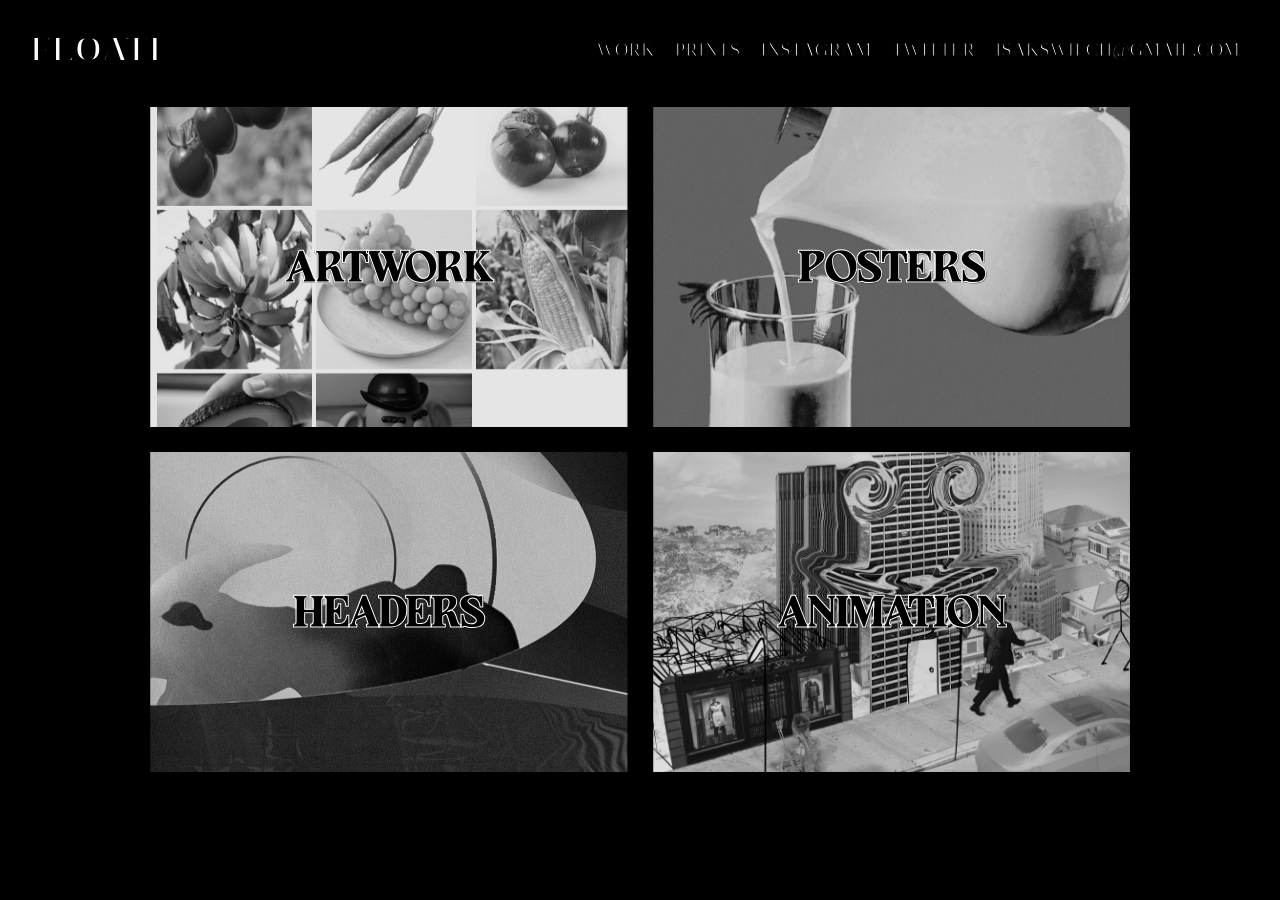
<file: index.html>
﻿<!DOCTYPE html>
<html lang="en">
<head>
    <meta charset="UTF-8">
    <meta name="viewport" content="width=device-width, initial-scale=1.0">
    <title>Portfolio</title>
    <link rel="stylesheet" href="shared-header.css?v=2">
    <script defer src="shared-header.js?v=3"></script>
    <style>
        :root { /* CSS variables for cover labels */
            --label-font-family: "Strong";
            --label-font-size: 90px;
            --label-font-weight: 700;
            --label-letter-spacing: 3;
            --cursor-move-range: 24;
            --image-parallax-strength: 1;
            --label-parallax-strength: 0.45;
            --label-outline-color: #ffffff;
            --label-outline-width: 1;
            --label-outline-width-mobile: 0.25;
            --cover-tint-opacity: 0.1;
        }

        * {
            margin: 0;
            padding: 0;
            box-sizing: border-box;
        }

        body {
            font-family: Arial, sans-serif;
            background-color: transparent;
            color: #333;
        }

        main {
            max-width: 1200px;
            margin: 27px auto 40px;
            padding: 0 20px;
            background-color: transparent;
        }

        .section {
            margin-bottom: 60px;
        }

        .section h2 {
            font-size: 24px;
            margin-bottom: 30px;
            text-transform: uppercase;
            letter-spacing: 1px;
        }

        .gallery {
            display: grid;
            grid-template-columns: repeat(auto-fit, minmax(250px, 1fr));
            gap: 20px;
        }

        .gallery-item {
            background: white;
            overflow: hidden;
            box-shadow: 0 2px 8px rgba(0,0,0,0.1);
            transition: transform 0.3s;
        }

        .gallery-item:hover {
            transform: translateY(-5px);
        }

        .gallery-item img {
            width: 100%;
            height: 300px;
            object-fit: cover;
            display: block;
        }

        .gallery-item p {
            padding: 15px;
            font-size: 14px;
        }

        .placeholder {
            width: 100%;
            height: 300px;
            background: #e0e0e0;
            display: flex;
            align-items: center;
            justify-content: center;
            color: #999;
            font-size: 14px;
        }

        @media (max-width: 768px) { /* For tablets and smaller screens */
            :root {
                --label-font-size: 62px;
                --label-letter-spacing: 1;
                --label-outline-width: var(--label-outline-width-mobile);
            }

            .gallery {
                grid-template-columns: repeat(auto-fit, minmax(150px, 1fr));
            }

            .tile-svg-animation {
                --label-font-size: 52px;
            }
        }

        .category-grid {
            display: grid;
            grid-template-columns: repeat(2, 1fr);
            gap: 25px;
            max-width: 980px;
            margin: 0 auto;
        }

        .category-tile {
            position: relative;
            overflow: hidden;
            border-radius: 0;
            box-shadow: 0 4px 12px rgba(0,0,0,0.15);
            cursor: pointer;
            transition: transform 0.18s ease, box-shadow 0.3s;
            text-decoration: none;
            display: block;
            height: 320px;
            z-index: 1;
            --move-x: 0px;
            --move-y: 0px;
        }

        .category-tile:hover {
            transform: translate(var(--move-x), var(--move-y)) scale(1.09);
            box-shadow: 0 8px 20px rgba(0,0,0,0.25);
            z-index: 2;
        }

        .tile-svg {
            position: absolute;
            inset: 0;
            width: 100%;
            height: 100%;
        }

        .tile-svg-image {
            filter: grayscale(100%);
            transition: filter 0.3s, transform 0.18s ease;
            will-change: transform;
            transform: translate(var(--image-move-x, 0px), var(--image-move-y, 0px));
        }

        .category-tile:hover .tile-svg-image {
            filter: grayscale(0%);
        }

        .tile-svg text {
            font-family: var(--label-font-family);
            font-size: var(--label-font-size);
            font-weight: var(--label-font-weight);
            letter-spacing: var(--label-letter-spacing);
        }

        .tile-svg-tint {
            fill: #000;
            opacity: var(--cover-tint-opacity);
            pointer-events: none;
        }

        .mask-label-text {
            transform: translate(var(--label-move-x, 0px), var(--label-move-y, 0px));
            transform-box: fill-box;
            transform-origin: center;
        }

        .label-outline {
            fill: none;
            stroke: var(--label-outline-color);
            stroke-width: calc(var(--label-outline-width) * 1px);
            vector-effect: non-scaling-stroke;
            paint-order: stroke;
            transform: translate(var(--label-move-x, 0px), var(--label-move-y, 0px));
            transform-box: fill-box;
            transform-origin: center;
            pointer-events: none;
        }
    </style>
</head>
<body>
    <div id="site-header"></div>

    <main>
        <div class="category-grid">
            <a href="artwork.html" class="category-tile">
                <svg class="tile-svg tile-svg-artwork" viewBox="0 0 1000 700" preserveAspectRatio="xMidYMid slice" aria-label="Artwork">
                    <defs>
                        <mask id="mask-artwork" maskUnits="userSpaceOnUse" x="0" y="0" width="1000" height="700">
                            <rect width="1000" height="700" fill="white" />
                            <text class="mask-label-text" x="500" y="350" fill="black" text-anchor="middle" dominant-baseline="middle">ARTWORK</text>
                        </mask>
                    </defs>
                    <image class="tile-svg-image" href="images/artwork/cover.jpg" width="1000" height="700" preserveAspectRatio="xMidYMid slice" mask="url(#mask-artwork)"/>
                    <rect class="tile-svg-tint" x="0" y="0" width="1000" height="700" />
                    <text class="label-outline" x="500" y="350" text-anchor="middle" dominant-baseline="middle">ARTWORK</text>
                </svg>
            </a>
            <a href="posters.html" class="category-tile">
                <svg class="tile-svg tile-svg-posters" viewBox="0 0 1000 700" preserveAspectRatio="xMidYMid slice" aria-label="Posters">
                    <defs>
                        <mask id="mask-posters" maskUnits="userSpaceOnUse" x="0" y="0" width="1000" height="700">
                            <rect width="1000" height="700" fill="white" />
                            <text class="mask-label-text" x="500" y="350" fill="black" text-anchor="middle" dominant-baseline="middle">POSTERS</text>
                        </mask>
                    </defs>
                    <image class="tile-svg-image" href="images/posters/cover.jpg" width="1000" height="700" preserveAspectRatio="xMidYMid slice" mask="url(#mask-posters)"/>
                    <rect class="tile-svg-tint" x="0" y="0" width="1000" height="700" />
                    <text class="label-outline" x="500" y="350" text-anchor="middle" dominant-baseline="middle">POSTERS</text>
                </svg>
            </a>
            <a href="headers.html" class="category-tile">
                <svg class="tile-svg tile-svg-headers" viewBox="0 0 1000 700" preserveAspectRatio="xMidYMid slice" aria-label="Headers">
                    <defs>
                        <mask id="mask-headers" maskUnits="userSpaceOnUse" x="0" y="0" width="1000" height="700">
                            <rect width="1000" height="700" fill="white" />
                            <text class="mask-label-text" x="500" y="350" fill="black" text-anchor="middle" dominant-baseline="middle">HEADERS</text>
                        </mask>
                    </defs>
                    <image class="tile-svg-image" href="images/headers/Cover.jpg" width="1000" height="700" preserveAspectRatio="xMidYMid slice" mask="url(#mask-headers)"/>
                    <rect class="tile-svg-tint" x="0" y="0" width="1000" height="700" />
                    <text class="label-outline" x="500" y="350" text-anchor="middle" dominant-baseline="middle">HEADERS</text>
                </svg>
            </a>
            <a href="animation.html" class="category-tile">
                <svg class="tile-svg tile-svg-animation" viewBox="0 0 1000 700" preserveAspectRatio="xMidYMid slice" aria-label="Animation">
                    <defs>
                        <mask id="mask-animation" maskUnits="userSpaceOnUse" x="0" y="0" width="1000" height="700">
                            <rect width="1000" height="700" fill="white" />
                            <text class="mask-label-text" x="500" y="350" fill="black" text-anchor="middle" dominant-baseline="middle">ANIMATION</text>
                        </mask>
                    </defs>
                    <image class="tile-svg-image" href="images/animation/Cover.jpg" width="1000" height="700" preserveAspectRatio="xMidYMid slice" mask="url(#mask-animation)"/>
                    <rect class="tile-svg-tint" x="0" y="0" width="1000" height="700" />
                    <text class="label-outline" x="500" y="350" text-anchor="middle" dominant-baseline="middle">ANIMATION</text>
                </svg>
            </a>
        </div>
    </main>

    <script>
        (function () {
            const tiles = document.querySelectorAll('.category-tile');
            const rootStyles = getComputedStyle(document.documentElement);
            const cursorMoveRange = parseFloat(rootStyles.getPropertyValue('--cursor-move-range')) || 24;
            const imageParallaxStrength = parseFloat(rootStyles.getPropertyValue('--image-parallax-strength')) || 0.45;
            const labelParallaxStrength = parseFloat(rootStyles.getPropertyValue('--label-parallax-strength')) || 1.35;

            tiles.forEach((tile) => {
                tile.addEventListener('mouseenter', () => {
                    tiles.forEach((otherTile) => {
                        otherTile.style.zIndex = '1';
                    });
                    tile.style.zIndex = '2';
                });

                tile.addEventListener('mousemove', (event) => {
                    const rect = tile.getBoundingClientRect();
                    const offsetX = (event.clientX - rect.left) / rect.width - 0.5;
                    const offsetY = (event.clientY - rect.top) / rect.height - 0.5;
                    const moveX = offsetX * cursorMoveRange;
                    const moveY = offsetY * cursorMoveRange;

                    tile.style.setProperty('--move-x', `${moveX}px`);
                    tile.style.setProperty('--move-y', `${moveY}px`);
                    tile.style.setProperty('--image-move-x', `${moveX * imageParallaxStrength}px`);
                    tile.style.setProperty('--image-move-y', `${moveY * imageParallaxStrength}px`);
                    tile.style.setProperty('--label-move-x', `${moveX * labelParallaxStrength}px`);
                    tile.style.setProperty('--label-move-y', `${moveY * labelParallaxStrength}px`);
                });

                tile.addEventListener('mouseleave', () => {
                    tile.style.setProperty('--move-x', '0px');
                    tile.style.setProperty('--move-y', '0px');
                    tile.style.setProperty('--image-move-x', '0px');
                    tile.style.setProperty('--image-move-y', '0px');
                    tile.style.setProperty('--label-move-x', '0px');
                    tile.style.setProperty('--label-move-y', '0px');
                });
            });
        })();
    </script>
</body>
</html>
</file>
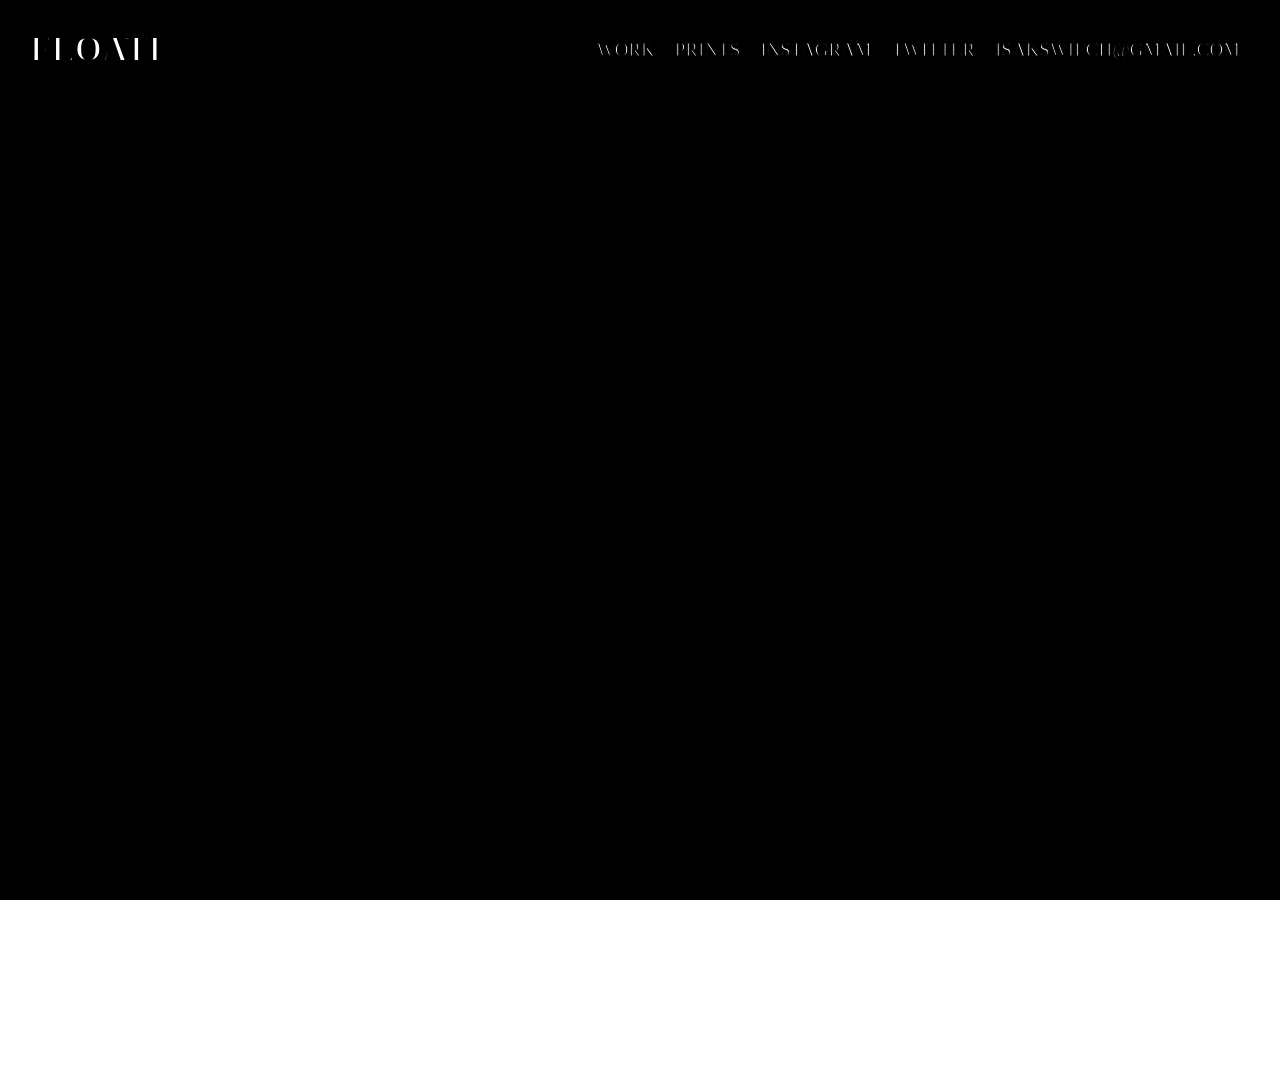
<file: animation.html>
<!DOCTYPE html>
<html lang="en">
<head>
    <meta charset="UTF-8">
    <meta name="viewport" content="width=device-width, initial-scale=1.0">
    <title>Animation - Portfolio</title>
    <link rel="stylesheet" href="shared-header.css?v=2">
    <script defer src="shared-header.js?v=3"></script>
    <style>
        * {
            margin: 0;
            padding: 0;
            box-sizing: border-box;
        }

        body {
            font-family: Arial, sans-serif;
            background-color: transparent;
            color: #333;
        }

        main {
            max-width: 1200px;
            margin: 27px auto 40px;
            padding: 0 20px;
        }
    </style>
</head>
<body>
    <div id="site-header"></div>

    <main>
        <div style="padding:80% 0 0 0;position:relative;">
            <iframe src="https://player.vimeo.com/video/683977513?badge=0&amp;autopause=0&amp;player_id=0&amp;app_id=58479&amp;autoplay=1&amp;muted=1&amp;loop=1&amp;unmute_button=0&amp;controls=1" frameborder="0" allow="autoplay; fullscreen; picture-in-picture; clipboard-write; encrypted-media; web-share" referrerpolicy="strict-origin-when-cross-origin" style="position:absolute;top:0;left:0;width:100%;height:100%;" title="Diabolical"></iframe>
        </div>
    </main>
    <script src="https://player.vimeo.com/api/player.js"></script>
</body>
</html>
</file>
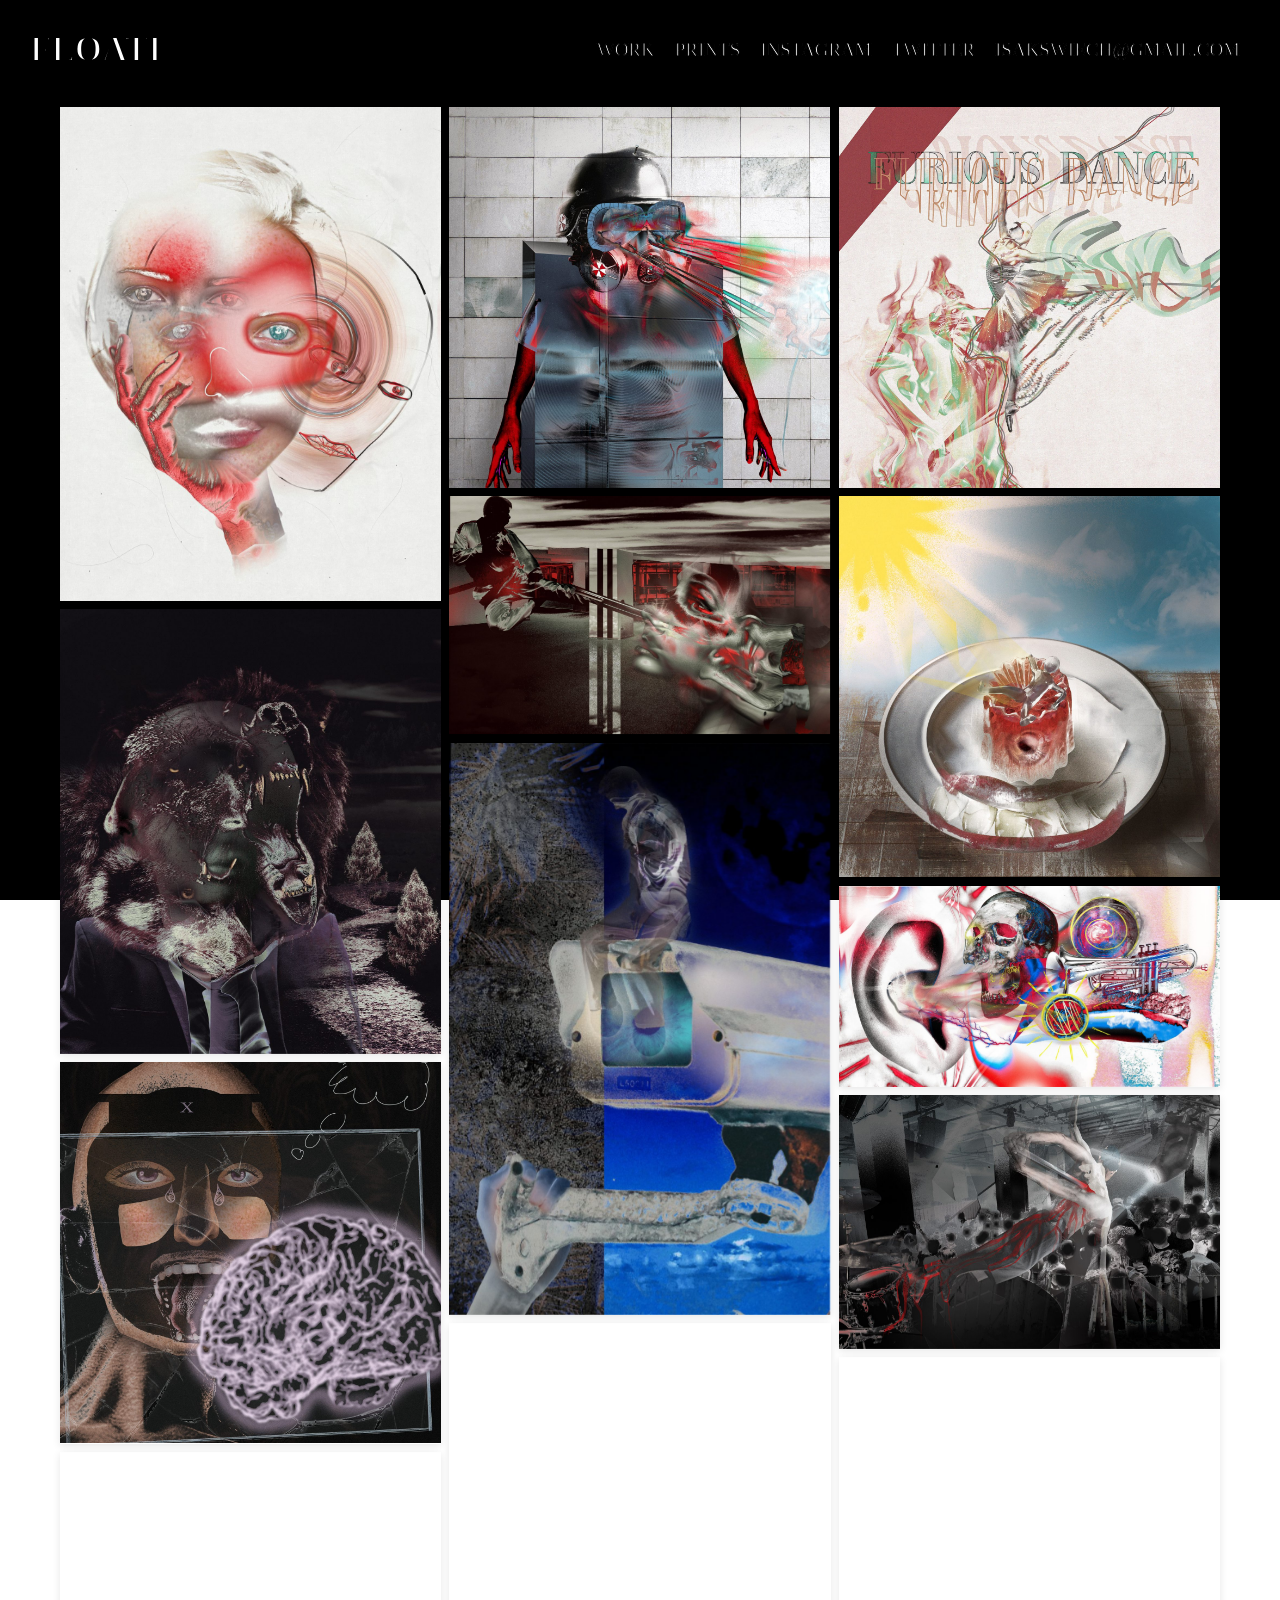
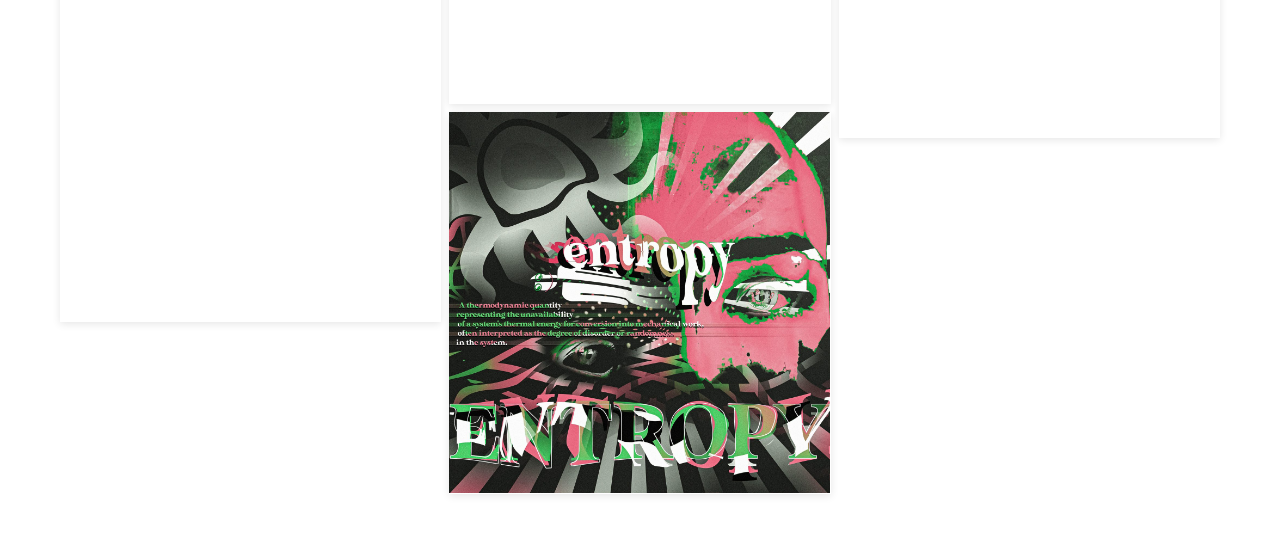
<file: artwork.html>
<!DOCTYPE html>
<html lang="en">
<head>
    <meta charset="UTF-8">
    <meta name="viewport" content="width=device-width, initial-scale=1.0">
    <title>Artwork - Portfolio</title>
    <link rel="stylesheet" href="shared-header.css?v=2">
    <script defer src="shared-header.js?v=3"></script>
    <link rel="stylesheet" href="shared-gallery.css">
    <script defer src="shared-gallery.js?v=5"></script>
    <style>
        * {
            margin: 0;
            padding: 0;
            box-sizing: border-box;
        }

        body {
            font-family: Arial, sans-serif;
            background-color: transparent;
            color: #333;
        }

        .gallery {
            --gallery-gap: 8px;
            --gallery-columns: 3;
            --gallery-columns-mobile: 2;
            --gallery-column-width: 320px;
            --gallery-column-width-mobile: 160px;
            --gallery-gap-mobile: 8px;
        }

        main {
            max-width: 1200px;
            margin: 27px auto 40px;
            padding: 0 20px;
        }
    </style>
</head>
<body>
    <div id="site-header"></div>

    <main>
        <div class="gallery" data-gallery-folder="images/artwork" data-gallery-preview-folder="images/artwork/previews" data-gallery-mobile-preview-folder="images/artwork/previews-mobile" data-gallery-prefix="Artwork" data-gallery-mode="numbered" data-gallery-loading="lazy" data-gallery-max="14"></div>
    </main>
</body>
</html>
</file>
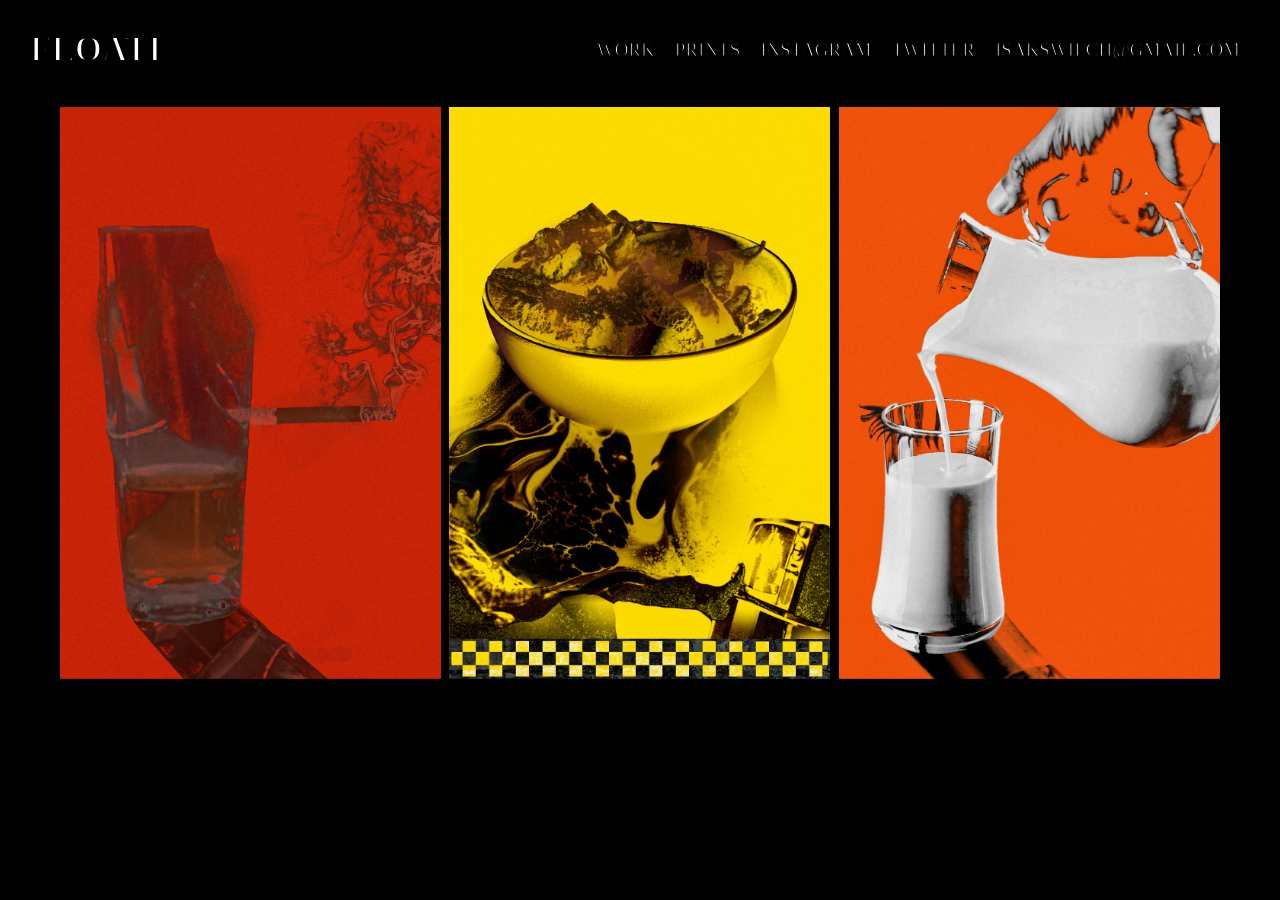
<file: posters.html>
<!DOCTYPE html>
<html lang="en">
<head>
    <meta charset="UTF-8">
    <meta name="viewport" content="width=device-width, initial-scale=1.0">
    <title>Posters - Portfolio</title>
    <link rel="stylesheet" href="shared-header.css?v=2">
    <script defer src="shared-header.js?v=3"></script>
    <link rel="stylesheet" href="shared-gallery.css">
    <script defer src="shared-gallery.js?v=5"></script>
    <style>
        * {
            margin: 0;
            padding: 0;
            box-sizing: border-box;
        }

        body {
            font-family: Arial, sans-serif;
            background-color: transparent;
            color: #333;
        }

        .gallery {
            --gallery-column-width: 360px;
            --gallery-gap: 8px;
            --gallery-column-width-mobile: 160px;
            --gallery-gap-mobile: 8px;
        }

        main {
            max-width: 1200px;
            margin: 27px auto 40px;
            padding: 0 20px;
        }
    </style>
</head>
<body>
    <div id="site-header"></div>

    <main>
        <div class="gallery" data-gallery-folder="images/posters" data-gallery-prefix="Poster" data-gallery-mode="numbered" data-gallery-max="3"></div>
    </main>
</body>
</html>
</file>
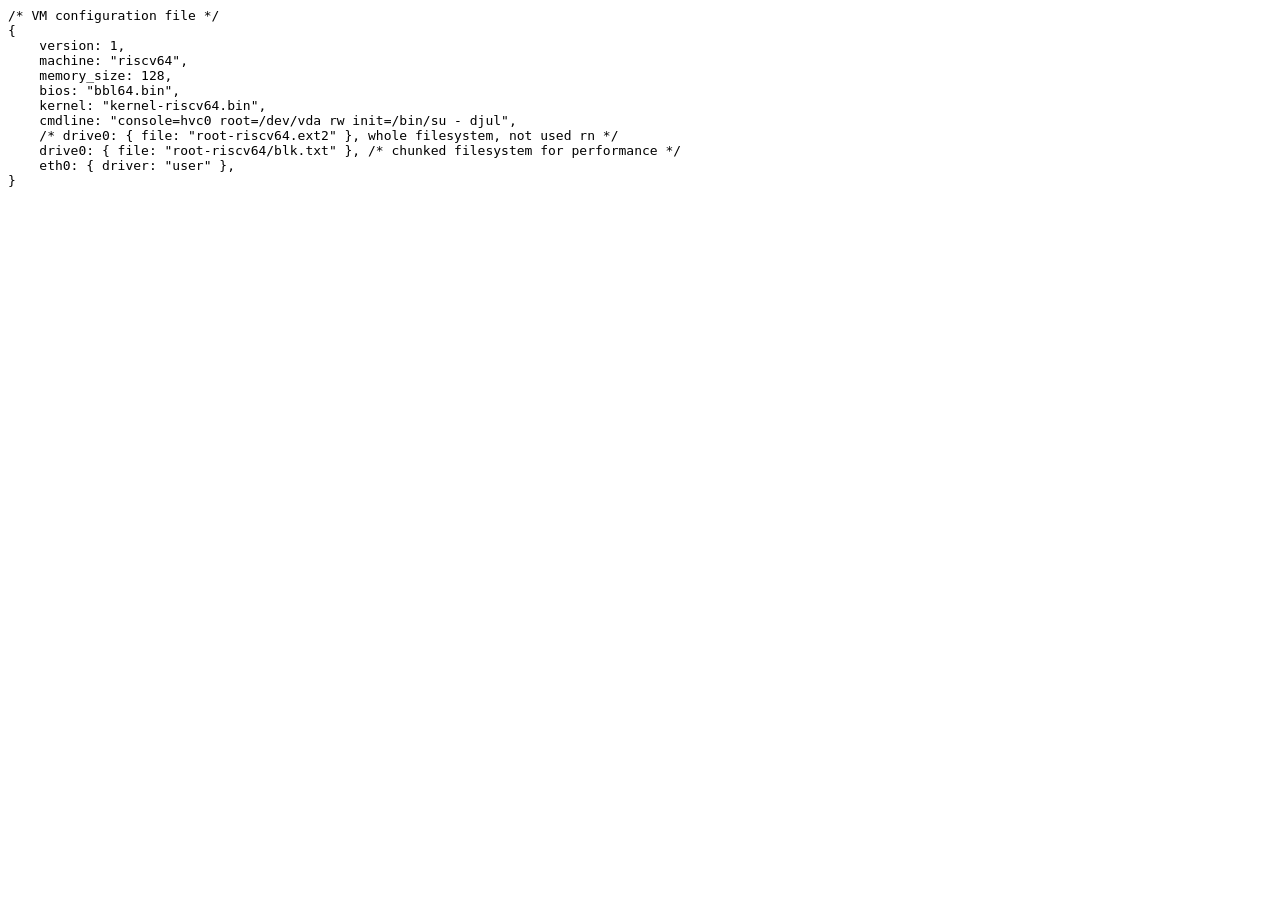
<file: root-riscv64.cfg.html>
﻿<html><head>
<link rel="icon" data-savepage-href="https://rb.djul.se/favicon.ico" href=""><link rel="stylesheet" href="resource://content-accessible/plaintext.css"><link href="data:text/css,%3Ais(%5Bid*%3D'google_ads_iframe'%5D%2C%5Bid*%3D'taboola-'%5D%2C.taboolaHeight%2C.taboola-placeholder%2C%23top-ad%2C%23credential_picker_container%2C%23credentials-picker-container%2C%23credential_picker_iframe%2C%5Bid*%3D'google-one-tap-iframe'%5D%2C%23google-one-tap-popup-container%2C.google-one-tap__module%2C.google-one-tap-modal-div%2C%23amp_floatingAdDiv%2C%23ez-content-blocker-container)%20%7Bdisplay%3Anone!important%3Bmin-height%3A0!important%3Bheight%3A0!important%3B%7D" rel="stylesheet" type="text/css">
<style id="savepage-cssvariables">
  :root {
  }
</style>
<script id="savepage-shadowloader" type="text/javascript">
  "use strict";
  window.addEventListener("DOMContentLoaded",
  function(event) {
    savepage_ShadowLoader(5);
  },false);
  function savepage_ShadowLoader(c){createShadowDOMs(0,document.documentElement);function createShadowDOMs(a,b){var i;if(b.localName=="iframe"||b.localName=="frame"){if(a<c){try{if(b.contentDocument.documentElement!=null){createShadowDOMs(a+1,b.contentDocument.documentElement)}}catch(e){}}}else{if(b.children.length>=1&&b.children[0].localName=="template"&&b.children[0].hasAttribute("data-savepage-shadowroot")){b.attachShadow({mode:"open"}).appendChild(b.children[0].content);b.removeChild(b.children[0]);for(i=0;i<b.shadowRoot.children.length;i++)if(b.shadowRoot.children[i]!=null)createShadowDOMs(a,b.shadowRoot.children[i])}for(i=0;i<b.children.length;i++)if(b.children[i]!=null)createShadowDOMs(a,b.children[i])}}}
</script>
<meta name="savepage-url" content="https://rb.djul.se/root-riscv64.cfg">
<meta name="savepage-title" content="">
<meta name="savepage-pubdate" content="Unknown">
<meta name="savepage-from" content="https://rb.djul.se/root-riscv64.cfg">
<meta name="savepage-date" content="Wed Dec 18 2024 11:27:37 GMT+0100 (Central European Standard Time)">
<meta name="savepage-state" content="Standard Items; Retain cross-origin frames; Merge CSS images; Remove unsaved URLs; Load lazy images in existing content; Max frame depth = 5; Max resource size = 50MB; Max resource time = 10s;">
<meta name="savepage-version" content="28.11">
<meta name="savepage-comments" content="">
  </head><body cz-shortcut-listen="true"><pre>/* VM configuration file */
{
    version: 1,
    machine: "riscv64",
    memory_size: 128,
    bios: "bbl64.bin",
    kernel: "kernel-riscv64.bin",
    cmdline: "console=hvc0 root=/dev/vda rw init=/bin/su - djul",
    /* drive0: { file: "root-riscv64.ext2" }, whole filesystem, not used rn */
    drive0: { file: "root-riscv64/blk.txt" }, /* chunked filesystem for performance */
    eth0: { driver: "user" },
}
</pre></body></html>
</file>
<file: shared-header.css>
@font-face {
    font-family: "Strong";
    src: url(Strong.ttf) format("truetype");
}

:root {
    --mobile-menu-font-family: "Strong", sans-serif;
    --mobile-menu-font-size: 16px;
    --mobile-menu-font-weight: 400;
    --mobile-menu-letter-spacing: 0.08em;
    --mobile-menu-text-color: #ffffff;
    --mobile-menu-background: transparent;
    --mobile-menu-border: 1px solid rgb(0, 0, 0);
    --mobile-menu-padding: 6px 8px;
    --mobile-menu-top: 22px;
    --mobile-menu-right: 22px;
    --mobile-logo-outline-width: 1px;
    --mobile-logo-outline-color: black;
}

.site-video-bg { /* static background for video */
    position: fixed;
    inset: 0;
    z-index: -1;
    pointer-events: none;
    background: black;
    overflow: hidden;
    isolation: isolate;
}

.site-video-bg-video { /* video element */
    display: block;
    width: 100%;
    height: 100%;
    object-fit:contain;
    object-position: center top;
}

header {
    background: transparent;
    padding: 0px;
    border-bottom: none;
    position: sticky;
    top: 0;
    left: 0;
    width: 100%;
    z-index: 1000;
    pointer-events: auto;
}

.header-content {
    max-width: 1400px;
    margin: 0 auto;
    display: flex;
    justify-content: space-between;
    align-items: center;
    padding: 30px 40px 10px 30px;
    position: relative;
}

.menu-toggle {
    display: none;
    border: 1px solid rgb(0, 0, 0);
    background: transparent;
    color: #fff;
    font-size: 12px;
    text-transform: uppercase;
    letter-spacing: 0.08em;
    padding: 8px 12px;
    cursor: pointer;
    appearance: none;
    -webkit-appearance: none;
}

.header-right {
    display: flex;
    gap: 20px;
    margin-left: auto;
    justify-content: flex-end;
    align-items: center;
    flex-wrap: nowrap;
}

.header-right a {
    color: #fff;
    text-decoration: none;
    font-weight: 500;
    text-transform: uppercase;
    font-size: 19px;
    font-family:'Times New Roman', Times, serif;
    -webkit-text-stroke: 1px black;
}

.header-left {
    gap: 0px;
    flex-wrap: nowrap;
}

.header-left a {
    color: #fff;
    text-decoration: none;
    text-transform: uppercase;
    font-size: 35px;
    font-weight: bold;
    font-family:'Times New Roman', Times, serif;
    -webkit-text-stroke: 2px black;
}

.header-right a:hover {
    color: black;
}

.header-left a:hover {
    color: black;
}

@media (max-width: 1024px) { /* For mobile devices */
    .header-content {
        gap: 10px;
        align-items: center;
        padding: 14px 90px 8px 16px;
    }

    .header-left {
        flex: 0 0 auto;
    }

    .menu-toggle {
        display: block;
        position: absolute;
        top: var(--mobile-menu-top);
        right: var(--mobile-menu-right);
        z-index: 1200;
        border: var(--mobile-menu-border);
        background: var(--mobile-menu-background);
        color: var(--mobile-menu-text-color);
        font-family: var(--mobile-menu-font-family);
        font-size: var(--mobile-menu-font-size);
        font-weight: var(--mobile-menu-font-weight);
        letter-spacing: var(--mobile-menu-letter-spacing);
        padding: var(--mobile-menu-padding);
        text-transform: uppercase;
    }

    .header-left a {
        -webkit-text-stroke: var(--mobile-logo-outline-width) var(--mobile-logo-outline-color);
    }

    .header-right {
        display: none;
        position: absolute;
        top: calc(100% + 6px);
        right: 16px;
        flex-direction: column;
        align-items: flex-start;
        justify-content: flex-start;
        gap: 12px;
        flex-wrap: nowrap;
        background: rgba(0, 0, 0, 0.75);
        border: 1px solid rgba(255, 255, 255, 0.2);
        padding: 12px 14px;
        z-index: 1100;
        min-width: 220px;
    }

    .header-content.menu-open .header-right {
        display: flex;
    }

    .header-right a {
        font-size: 14px;
        outline: none;
        border: none;
        box-shadow: none;
        -webkit-text-stroke: 0;
        text-shadow: none;
    }

    .header-right a:focus {
        outline: none;
        border: none;
        box-shadow: none;
        -webkit-text-stroke: 0;
        text-shadow: none;
    }
}

@media (max-width: 768px) {
    html,
    body {
        background: #000;
        background-color: #000;
    }

    .site-video-bg {
        display: none;
    }

    .site-video-bg-video {
        object-fit: cover;
        object-position: center center;
    }
}
</file>
<file: shared-gallery.css>
.gallery {
    column-width: var(--gallery-column-width, 280px);
    column-gap: var(--gallery-gap, 12px);
}

.gallery-item {
    break-inside: avoid;
    margin: 0 0 var(--gallery-gap, 12px);
    overflow: hidden;
    border-radius: 0;
    box-shadow: var(--gallery-item-shadow, 0 2px 8px rgba(0, 0, 0, 0.1));
    background: transparent;
    transition: box-shadow 0.2s ease;
    line-height: 0;
}

.gallery-item:hover {
    box-shadow: var(--gallery-item-hover-shadow, 0 8px 20px rgba(0, 0, 0, 0.18));
}

.gallery-item:hover img {
    transform: scale(var(--gallery-hover-scale, 1.015));
}

.gallery-item img {
    display: block;
    width: 100%;
    height: auto;
    cursor: zoom-in;
    transform: scale(1);
    transition: transform 0.2s ease;
    backface-visibility: hidden;
    will-change: transform;
}

.gallery-item picture {
    display: block;
}

.gallery-item video {
    display: block;
    width: 100%;
    height: auto;
    cursor: zoom-in;
    background: transparent;
}

.gallery-item,
.gallery-item img {
    cursor: zoom-in;
}

.gallery-item,
.gallery-item video {
    cursor: zoom-in;
}

.gallery[data-gallery-layout="adaptive-grid"],
.gallery[data-gallery-layout="stable-grid"] {
    display: grid;
    grid-template-columns: repeat(var(--gallery-columns, 3), minmax(0, 1fr));
    gap: var(--gallery-gap, 12px);
    align-items: start;
    grid-auto-flow: row;
}

.gallery[data-gallery-layout="adaptive-grid"] .gallery-item,
.gallery[data-gallery-layout="stable-grid"] .gallery-item {
    margin: 0;
    background: transparent;
}

.gallery[data-gallery-layout="adaptive-grid"] .gallery-item > img,
.gallery[data-gallery-layout="adaptive-grid"] .gallery-item > video,
.gallery[data-gallery-layout="stable-grid"] .gallery-item > img,
.gallery[data-gallery-layout="stable-grid"] .gallery-item > video {
    width: 100%;
    height: auto;
    display: block;
}

.gallery[data-gallery-layout="stable-grid"] .gallery-item {
    aspect-ratio: var(--gallery-item-aspect, 1 / 1);
}

.gallery[data-gallery-layout="stable-grid"] .gallery-item > img,
.gallery[data-gallery-layout="stable-grid"] .gallery-item > video {
    height: 100%;
    object-fit: contain;
    object-position: center center;
}

.lightbox {
    position: fixed;
    inset: 0;
    display: none;
    align-items: center;
    justify-content: center;
    padding: 24px;
    background: var(--lightbox-background, rgba(0, 0, 0, 0.92));
    z-index: 2000;
    cursor: zoom-out;
}

.lightbox.open {
    display: flex;
}

.lightbox img {
    max-width: min(96vw, 1800px);
    max-height: 92vh;
    width: auto;
    height: auto;
    object-fit: contain;
    box-shadow: 0 10px 40px rgba(0, 0, 0, 0.5);
}

.lightbox video {
    max-width: min(96vw, 1800px);
    max-height: 92vh;
    width: auto;
    height: auto;
    object-fit: contain;
    box-shadow: 0 10px 40px rgba(0, 0, 0, 0.5);
    margin: auto;
}

.lightbox-zoom-container {
    width: 100%;
    height: 100%;
    display: flex;
    align-items: center;
    justify-content: center;
    transform-origin: center center;
    transition: transform 0.1s ease-out;
    cursor: default;
    overflow: visible;
}

.lightbox-zoom-container img {
    max-width: min(96vw, 1800px);
    max-height: 92vh;
    width: auto;
    height: auto;
    object-fit: contain;
    box-shadow: 0 10px 40px rgba(0, 0, 0, 0.5);
    pointer-events: auto;
    cursor: zoom-in;
    touch-action: none;
    user-select: none;
}

@media (max-width: 768px) {
    .gallery {
        column-width: var(--gallery-column-width-mobile, 160px);
        column-gap: var(--gallery-gap-mobile, 10px);
    }

    .gallery[data-gallery-layout="adaptive-grid"] {
        grid-template-columns: repeat(var(--gallery-columns-mobile, 1), minmax(0, 1fr));
        gap: var(--gallery-gap-mobile, 10px);
    }

    .gallery-item {
        margin-bottom: var(--gallery-gap-mobile, 10px);
    }
}
</file>
